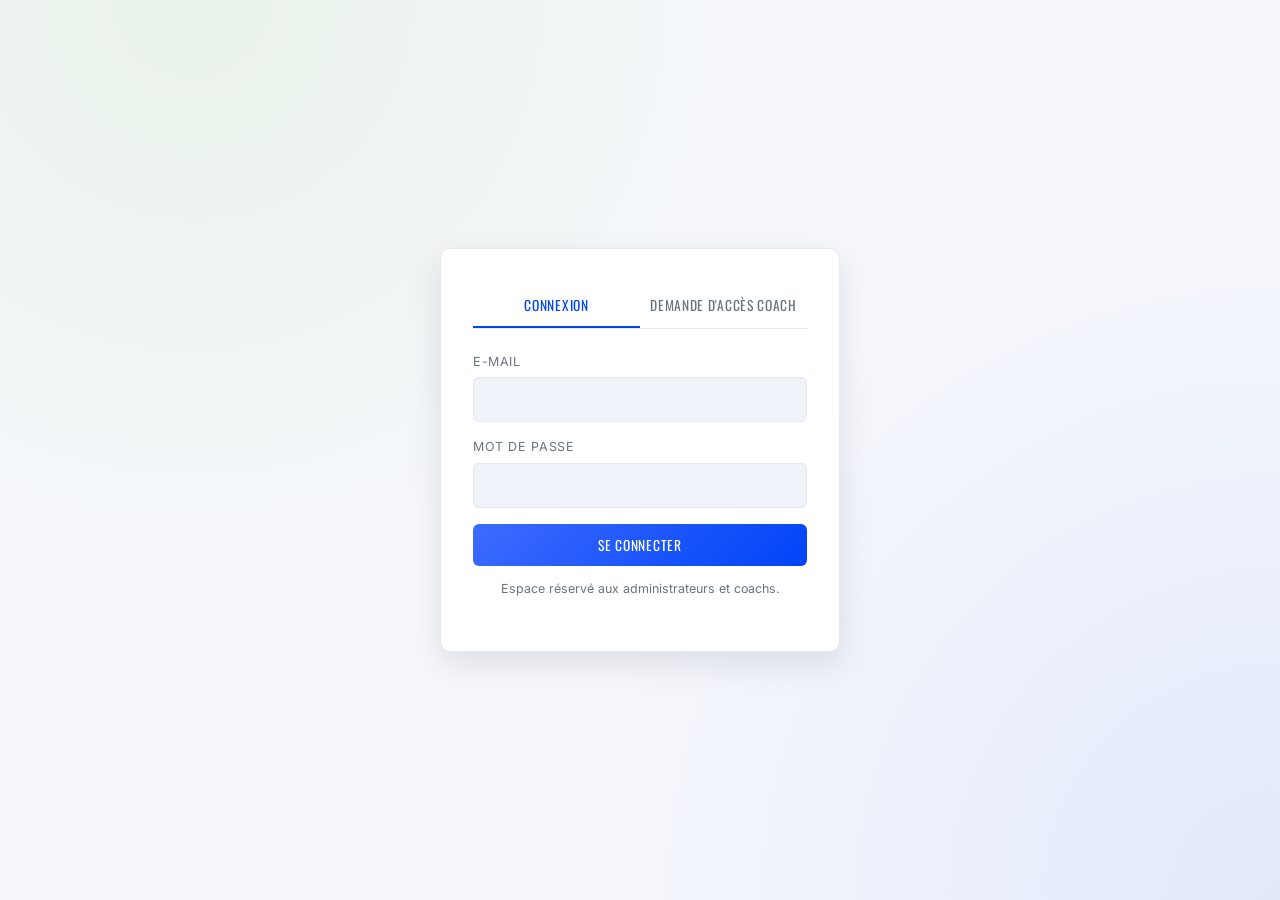
<file: index.html>
<!DOCTYPE html>
<html lang="fr">
<head>
<meta charset="UTF-8">
<meta name="viewport" content="width=device-width, initial-scale=1.0">
<title>ON'SPORT — Connexion</title>
<link rel="preconnect" href="https://fonts.googleapis.com">
<link href="https://fonts.googleapis.com/css2?family=Oswald:wght@500;600;700&family=Inter:wght@400;500;600&display=swap" rel="stylesheet">
<link rel="stylesheet" href="https://cdn.jsdelivr.net/npm/bootstrap@5.3.3/dist/css/bootstrap.min.css">
<link rel="stylesheet" href="css/styles.css?v=1783541142">
</head>
<body>

<div class="auth-shell">
  <div class="auth-card">
    <div id="logo-slot"></div>

    <div class="auth-tabs">
      <button id="tab-login" class="active">Connexion</button>
      <button id="tab-signup">Demande d'accès coach</button>
    </div>

    <div id="msg-slot"></div>

    <!-- LOGIN -->
    <form id="form-login">
      <div class="field">
        <label for="login-email">E-mail</label>
        <input type="email" id="login-email" required autocomplete="email">
      </div>
      <div class="field">
        <label for="login-password">Mot de passe</label>
        <input type="password" id="login-password" required autocomplete="current-password">
      </div>
      <button type="submit" class="btn btn-primary">Se connecter</button>
      <p class="hint">Espace réservé aux administrateurs et coachs.</p>
    </form>

    <!-- SIGNUP (coach) -->
    <form id="form-signup" style="display:none;">
      <div class="field-row">
        <div class="field">
          <label for="su-first">Prénom</label>
          <input type="text" id="su-first" required>
        </div>
        <div class="field">
          <label for="su-last">Nom</label>
          <input type="text" id="su-last" required>
        </div>
      </div>
      <div class="field">
        <label for="su-phone">Téléphone</label>
        <input type="tel" id="su-phone">
      </div>
      <div class="field">
        <label for="su-email">E-mail</label>
        <input type="email" id="su-email" required autocomplete="email">
      </div>
      <div class="field">
        <label for="su-password">Mot de passe</label>
        <input type="password" id="su-password" required minlength="6" autocomplete="new-password">
      </div>
      <button type="submit" class="btn btn-primary">Envoyer ma demande</button>
      <p class="hint">Votre compte sera activé par un administrateur avant de pouvoir vous connecter.</p>
    </form>
  </div>
</div>

<script type="module">
import { supabase } from './js/supabaseClient.js';
import { renderLogo } from './assets/logo-inline.js';

renderLogo(document.getElementById('logo-slot'), { size: 40, editable: true });

const tabLogin = document.getElementById('tab-login');
const tabSignup = document.getElementById('tab-signup');
const formLogin = document.getElementById('form-login');
const formSignup = document.getElementById('form-signup');
const msgSlot = document.getElementById('msg-slot');

function showMsg(text, type = 'info') {
  msgSlot.innerHTML = `<div class="msg msg-${type}">${text}</div>`;
}
function clearMsg() { msgSlot.innerHTML = ''; }

tabLogin.addEventListener('click', () => {
  tabLogin.classList.add('active');
  tabSignup.classList.remove('active');
  formLogin.style.display = 'block';
  formSignup.style.display = 'none';
  clearMsg();
});
tabSignup.addEventListener('click', () => {
  tabSignup.classList.add('active');
  tabLogin.classList.remove('active');
  formSignup.style.display = 'block';
  formLogin.style.display = 'none';
  clearMsg();
});

// --- Redirection si déjà connecté ---
async function routeIfLoggedIn() {
  const { data: { session } } = await supabase.auth.getSession();
  if (!session) return;

  const { data: profile, error } = await supabase
    .from('app_users')
    .select('role, is_active')
    .eq('user_id', session.user.id)
    .single();

  if (error || !profile) return;

  if (!profile.is_active) {
    showMsg("Votre compte est en attente d'activation par un administrateur.", 'info');
    return;
  }
  if (profile.role === 'admin') {
    window.location.href = 'admin.html';
  } else {
    window.location.href = 'coach.html';
  }
}
routeIfLoggedIn();

// --- Connexion ---
formLogin.addEventListener('submit', async (e) => {
  e.preventDefault();
  clearMsg();
  const email = document.getElementById('login-email').value.trim();
  const password = document.getElementById('login-password').value;

  const { error } = await supabase.auth.signInWithPassword({ email, password });
  if (error) {
    showMsg("Identifiants incorrects ou compte inconnu.", 'error');
    return;
  }
  await routeIfLoggedIn();
});

// --- Inscription (demande d'accès coach) ---
formSignup.addEventListener('submit', async (e) => {
  e.preventDefault();
  clearMsg();

  const first_name = document.getElementById('su-first').value.trim();
  const last_name = document.getElementById('su-last').value.trim();
  const phone = document.getElementById('su-phone').value.trim();
  const email = document.getElementById('su-email').value.trim();
  const password = document.getElementById('su-password').value;

  const { error } = await supabase.auth.signUp({
    email,
    password,
    options: {
      data: { first_name, last_name, phone, role: 'coach' },
    },
  });

  if (error) {
    showMsg(error.message, 'error');
    return;
  }
  showMsg("Demande envoyée. Un administrateur doit activer votre compte avant votre première connexion.", 'success');
  formSignup.reset();
});
</script>
</body>
</html>
</file>
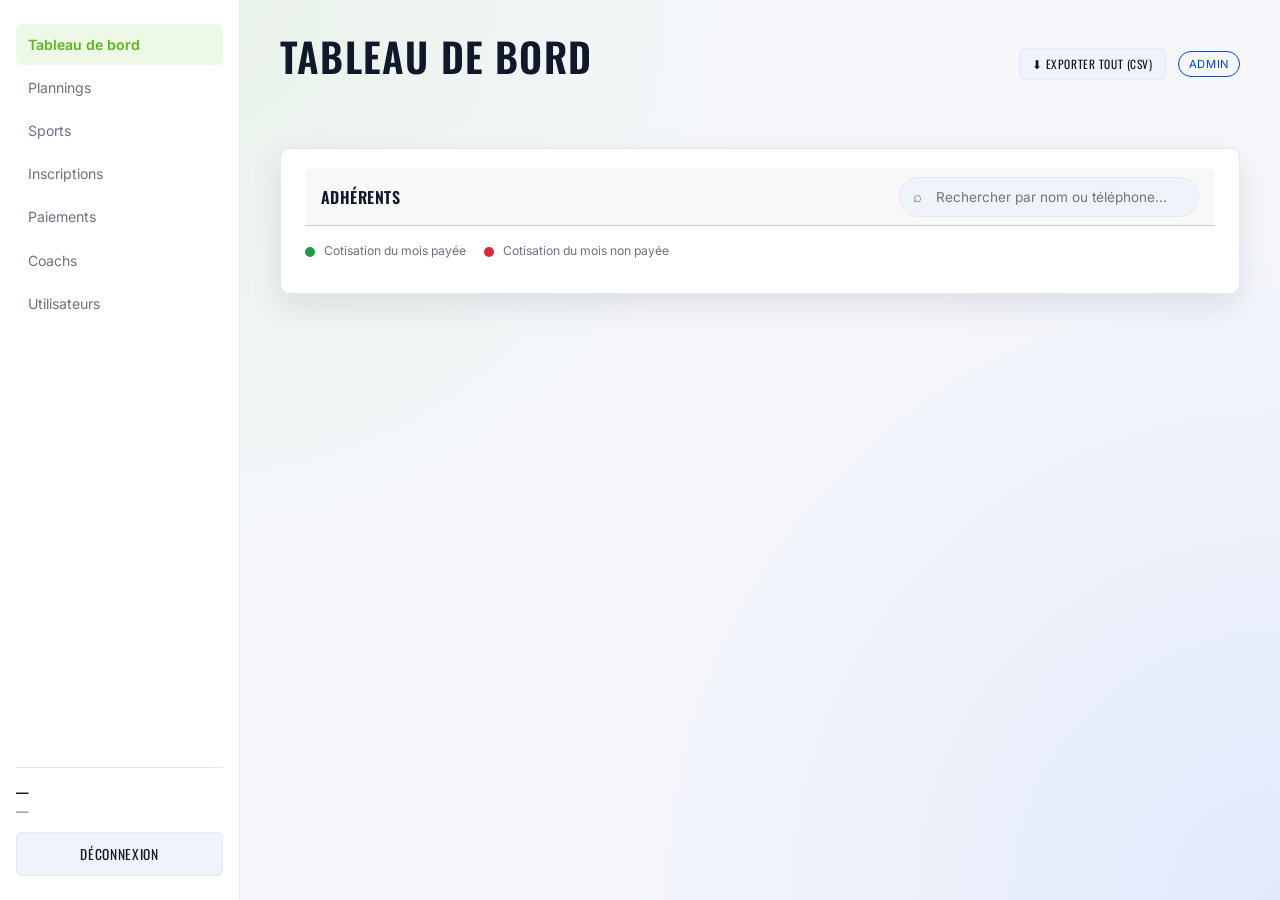
<file: admin.html>
<!DOCTYPE html>
<html lang="fr">
<head>
<meta charset="UTF-8">
<meta name="viewport" content="width=device-width, initial-scale=1.0">
<title>ON'SPORT — Administration</title>
<link rel="preconnect" href="https://fonts.googleapis.com">
<link href="https://fonts.googleapis.com/css2?family=Oswald:wght@500;600;700&family=Inter:wght@400;500;600&display=swap" rel="stylesheet">
<link rel="stylesheet" href="https://cdn.jsdelivr.net/npm/bootstrap@5.3.3/dist/css/bootstrap.min.css">
<link rel="stylesheet" href="css/styles.css?v=1783541142">
</head>
<body>

<!-- Barre mobile (visible uniquement sur petit écran) -->
<nav class="navbar navbar-mobile d-md-none">
  <div class="container-fluid">
    <button class="btn btn-secondary btn-sm" type="button" data-bs-toggle="offcanvas" data-bs-target="#navOffcanvas" aria-controls="navOffcanvas">
      ☰ Menu
    </button>
    <div id="logo-slot-mobile"></div>
  </div>
</nav>

<!-- Offcanvas : menu de navigation sur mobile -->
<div class="offcanvas offcanvas-start" tabindex="-1" id="navOffcanvas" aria-labelledby="navOffcanvasLabel">
  <div class="offcanvas-header">
    <div id="logo-slot-offcanvas"></div>
    <button type="button" class="btn-close" data-bs-dismiss="offcanvas" aria-label="Fermer"></button>
  </div>
  <div class="offcanvas-body d-flex flex-column">
    <nav class="nav-group flex-grow-1">
      <button class="nav-item active" data-section="dashboard">Tableau de bord</button>
      <button class="nav-item" data-section="schedules">Plannings</button>
      <button class="nav-item" data-section="sports">Sports</button>
      <button class="nav-item" data-section="memberships">Inscriptions</button>
      <button class="nav-item" data-section="payments">Paiements</button>
      <button class="nav-item" data-section="coaches">Coachs</button>
      <button class="nav-item" data-section="users">Utilisateurs</button>
    </nav>
    <div class="sidebar-footer">
      <div class="who">
        <strong id="who-name-mobile">—</strong>
        <span id="who-role-mobile">—</span>
      </div>
      <button class="btn btn-secondary" id="btn-logout-mobile" style="width:100%;">Déconnexion</button>
    </div>
  </div>
</div>

<div class="app-shell">
  <aside class="sidebar d-none d-md-flex">
    <div id="logo-slot"></div>

    <nav>
      <div class="nav-group">
        <button class="nav-item active" data-section="dashboard">Tableau de bord</button>
        <button class="nav-item" data-section="schedules">Plannings</button>
        <button class="nav-item" data-section="sports">Sports</button>
        <button class="nav-item" data-section="memberships">Inscriptions</button>
        <button class="nav-item" data-section="payments">Paiements</button>
        <button class="nav-item" data-section="coaches">Coachs</button>
        <button class="nav-item" data-section="users">Utilisateurs</button>
      </div>
    </nav>

    <div class="sidebar-footer">
      <div class="who">
        <strong id="who-name">—</strong>
        <span id="who-role">—</span>
      </div>
      <button class="btn btn-secondary" id="btn-logout" style="width:100%;">Déconnexion</button>
    </div>
  </aside>

  <main class="main">
    <div class="main-header">
      <h1 id="section-title">Tableau de bord</h1>
      <div class="main-header-actions">
        <button class="btn btn-secondary btn-sm" id="btn-export-csv">⬇ Exporter tout (CSV)</button>
        <span class="badge-role">Admin</span>
      </div>
    </div>

    <div id="msg-slot"></div>

    <!-- DASHBOARD -->
    <section class="section active" id="sec-dashboard">
      <div class="stat-grid" id="stat-grid"></div>
      <div class="card">
        <div class="card-header">
          <h3>Adhérents</h3>
          <div class="search-box">
            <span class="search-box-icon">⌕</span>
            <input type="text" id="search-dashboard-members" placeholder="Rechercher par nom ou téléphone...">
          </div>
        </div>
        <div class="adherent-legend">
          <span><i class="legend-dot dot-paid"></i> Cotisation du mois payée</span>
          <span><i class="legend-dot dot-unpaid"></i> Cotisation du mois non payée</span>
        </div>
        <div class="adherent-list" id="dash-adherents"></div>
      </div>
    </section>

    <!-- SCHEDULES / PLANNINGS -->
    <section class="section" id="sec-schedules">
      <div class="card">
        <div class="card-header">
          <h3>Planning hebdomadaire</h3>
          <button class="btn btn-primary btn-sm" id="btn-add-schedule">+ Nouveau créneau</button>
        </div>
        <div class="week-grid" id="week-grid"></div>
      </div>
      <div class="card">
        <div class="card-header"><h3>Tous les créneaux</h3></div>
        <div class="table-responsive"><table><thead><tr><th>Nom</th><th>Sport</th><th>Jour</th><th>Horaire</th><th>Lieu</th><th>Âge</th><th>Capacité</th><th>Actif</th><th></th></tr></thead>
        <tbody id="tbl-schedules"></tbody></table></div>
      </div>
    </section>

    <!-- SPORTS -->
    <section class="section" id="sec-sports">
      <div class="card">
        <div class="card-header">
          <h3>Sports proposés</h3>
          <button class="btn btn-primary btn-sm" id="btn-add-sport">+ Nouveau sport</button>
        </div>
        <div class="table-responsive"><table><thead><tr><th>Nom</th><th>Description</th><th>Actif</th><th></th></tr></thead>
        <tbody id="tbl-sports"></tbody></table></div>
      </div>
    </section>

    <!-- MEMBERSHIPS / INSCRIPTIONS (membre + parent/tuteur + sport(s), tout dans le même écran) -->
    <section class="section" id="sec-memberships">
      <div class="card">
        <div class="card-header">
          <h3>Inscriptions</h3>
          <button class="btn btn-primary btn-sm" id="btn-add-membership">+ Nouvelle inscription</button>
        </div>
        <div class="toolbar">
          <input type="text" id="search-members" placeholder="Rechercher un membre ou un parent...">
        </div>
        <div class="table-responsive"><table><thead><tr><th>N°</th><th>Membre</th><th>Naissance</th><th>Parent / Tuteur</th><th>Téléphone</th><th>Sport(s)</th><th>Statut</th><th></th></tr></thead>
        <tbody id="tbl-memberships"></tbody></table></div>
      </div>
    </section>

    <!-- PAYMENTS -->
    <section class="section" id="sec-payments">
      <div class="card">
        <div class="card-header">
          <h3>Paiements</h3>
          <button class="btn btn-primary btn-sm" id="btn-add-payment">+ Nouveau paiement</button>
        </div>
        <div class="table-responsive"><table><thead><tr><th>Date</th><th>Membre</th><th>Type</th><th>Montant</th><th>Méthode</th><th>Statut</th><th></th></tr></thead>
        <tbody id="tbl-payments"></tbody></table></div>
      </div>
    </section>

    <!-- COACHES -->
    <section class="section" id="sec-coaches">
      <div class="card">
        <div class="card-header">
          <h3>Fiches coachs</h3>
          <div style="display:flex;gap:8px;">
            <button class="btn btn-primary btn-sm" id="btn-create-coach-account">+ Créer un coach</button>
            <button class="btn btn-secondary btn-sm" id="btn-add-coach">+ Fiche depuis un compte existant</button>
          </div>
        </div>
        <p class="hint" style="text-align:left;margin-top:-6px;">"+ Créer un coach" crée directement le compte, l'active et prépare sa fiche. L'autre bouton sert seulement si le coach s'est déjà inscrit lui-même via la page de connexion.</p>
        <div class="table-responsive"><table><thead><tr><th>Nom</th><th>Spécialité</th><th>Embauche</th><th></th></tr></thead>
        <tbody id="tbl-coaches"></tbody></table></div>
      </div>
      <div class="card">
        <div class="card-header">
          <h3>Affectations aux créneaux</h3>
          <button class="btn btn-primary btn-sm" id="btn-add-assignment">+ Nouvelle affectation</button>
        </div>
        <div class="table-responsive"><table><thead><tr><th>Coach</th><th>Créneau</th><th>Rôle</th><th>Depuis</th><th>Jusqu'à</th><th>Actif</th><th></th></tr></thead>
        <tbody id="tbl-assignments"></tbody></table></div>
      </div>
    </section>

    <!-- USERS -->
    <section class="section" id="sec-users">
      <div class="card">
        <div class="card-header"><h3>Comptes utilisateurs</h3></div>
        <p class="hint" style="text-align:left;margin-top:-6px;">Activez les demandes d'accès coach et attribuez les rôles ici.</p>
        <div class="table-responsive"><table><thead><tr><th>Nom</th><th>Téléphone</th><th>Rôle</th><th>Statut</th><th></th></tr></thead>
        <tbody id="tbl-users"></tbody></table></div>
      </div>
    </section>

  </main>
</div>

<!-- Modal générique -->
<div class="kg-modal-backdrop" id="modal-backdrop">
  <div class="kg-modal">
    <div class="kg-modal-header">
      <h3 id="modal-title">Titre</h3>
      <button class="kg-modal-close" id="modal-close">&times;</button>
    </div>
    <form id="modal-form"></form>
  </div>
</div>

<script src="https://cdn.jsdelivr.net/npm/bootstrap@5.3.3/dist/js/bootstrap.bundle.min.js"></script>
<script type="module" src="js/admin.js?v=1783541142"></script>
</body>
</html>
</file>
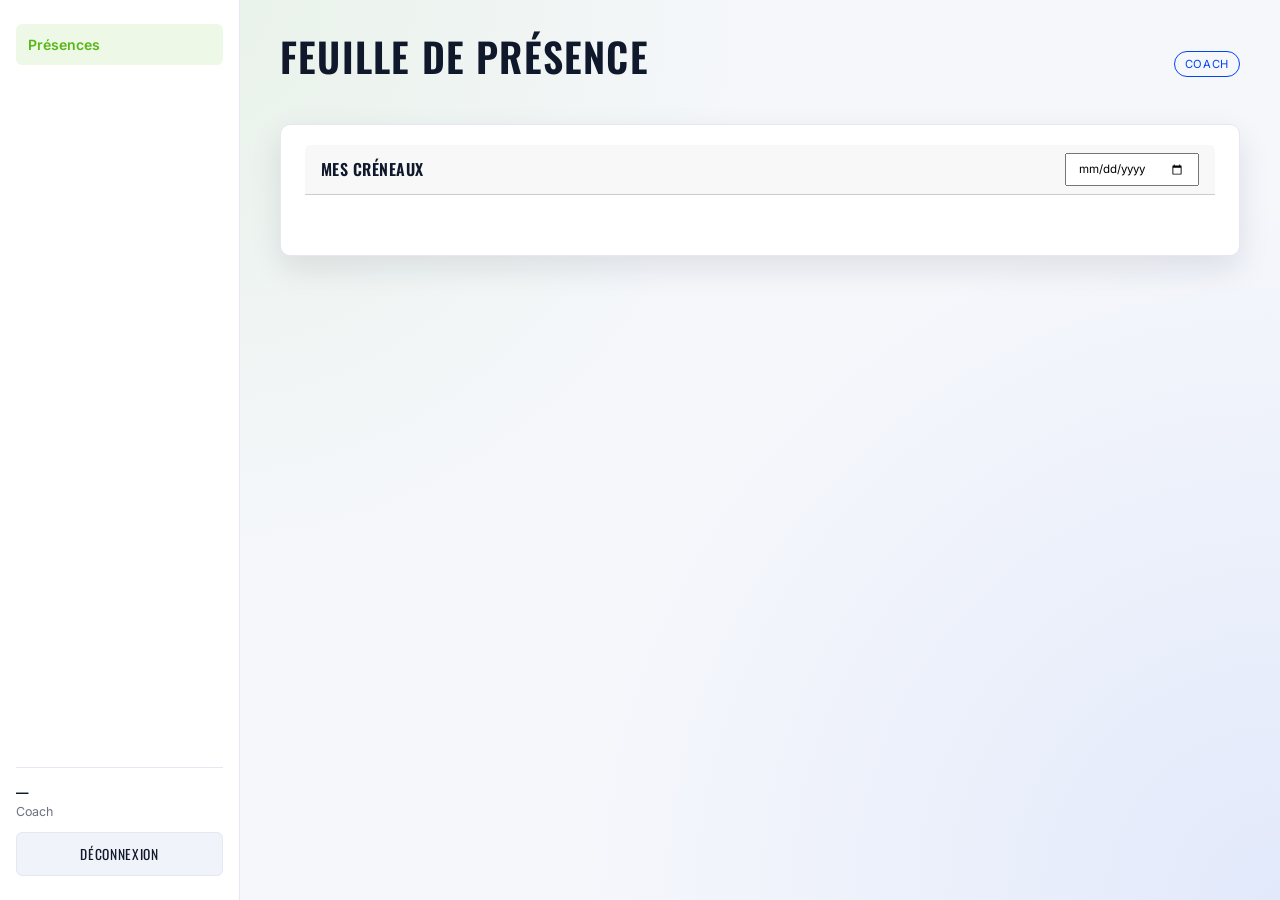
<file: coach.html>
<!DOCTYPE html>
<html lang="fr">
<head>
<meta charset="UTF-8">
<meta name="viewport" content="width=device-width, initial-scale=1.0">
<title>ON'SPORT — Espace Coach</title>
<link rel="preconnect" href="https://fonts.googleapis.com">
<link href="https://fonts.googleapis.com/css2?family=Oswald:wght@500;600;700&family=Inter:wght@400;500;600&display=swap" rel="stylesheet">
<link rel="stylesheet" href="https://cdn.jsdelivr.net/npm/bootstrap@5.3.3/dist/css/bootstrap.min.css">
<link rel="stylesheet" href="css/styles.css?v=1783541142">
</head>
<body class="coach-page">

<div class="app-shell">
  <aside class="sidebar">
    <div id="logo-slot"></div>
    <nav>
      <div class="nav-group">
        <button class="nav-item active">Présences</button>
      </div>
    </nav>
    <div class="sidebar-footer">
      <div class="who">
        <strong id="who-name">—</strong>
        <span>Coach</span>
      </div>
      <button class="btn btn-secondary" id="btn-logout" style="width:100%;">Déconnexion</button>
    </div>
  </aside>

  <main class="main">
    <div class="main-header">
      <h1>Feuille de présence</h1>
      <span class="badge-role">Coach</span>
    </div>

    <div id="msg-slot"></div>

    <div class="card">
      <div class="card-header">
        <h3>Mes créneaux</h3>
        <input type="date" id="att-date" class="btn-sm">
      </div>
      <div class="schedule-picker" id="schedule-picker"></div>
    </div>

    <div class="card" id="attendance-card" style="display:none;">
      <div class="card-header">
        <h3 id="attendance-title">Membres inscrits</h3>
        <button class="btn btn-primary btn-sm" id="btn-save-attendance">Enregistrer la présence</button>
      </div>
      <div id="attendance-list"></div>
    </div>
  </main>
</div>

<script src="https://cdn.jsdelivr.net/npm/bootstrap@5.3.3/dist/js/bootstrap.bundle.min.js"></script>
<script type="module" src="js/coach.js?v=1783541142"></script>
</body>
</html>
</file>
<file: css/styles.css>
/* =====================================================================
   ON'SPORT — Design tokens
   Fond ivoire/blanc, vert dynamique, bleu royal, texte encre.
   Display: Oswald (condensée, affiche de salle de sport)
   Body: Inter
   ===================================================================== */

:root {
  --bg: #F5F7FB;
  --surface: #FFFFFF;
  --surface-2: #F0F3FA;
  --line: #E3E8F1;
  --green: #57B816;
  --green-soft: #8BEA14;
  --blue: #0044F7;
  --blue-soft: #3D6BFF;
  --crimson: #D6293A;
  --ink: #10182B;
  --muted: #6B7280;
  --success: #1D9A4E;
  --warning: #C77D0E;
  --danger: #D6293A;

  --font-display: 'Oswald', sans-serif;
  --font-body: 'Inter', sans-serif;

  --radius: 10px;
  --shadow: 0 12px 32px rgba(16,24,43,0.10);
}

* { box-sizing: border-box; }

html, body {
  margin: 0;
  padding: 0;
  background: var(--bg);
  color: var(--ink);
  font-family: var(--font-body);
  min-height: 100vh;
  -webkit-font-smoothing: antialiased;
}

body {
  background-image:
    radial-gradient(circle at 15% 0%, rgba(87,184,22,0.08), transparent 40%),
    radial-gradient(circle at 100% 100%, rgba(0,68,247,0.08), transparent 45%);
  background-attachment: fixed;
}

h1, h2, h3, h4 {
  font-family: var(--font-display);
  text-transform: uppercase;
  letter-spacing: 0.03em;
  font-weight: 600;
  margin: 0 0 0.4em 0;
  color: var(--ink);
}

a { color: var(--blue); }

button, input, select, textarea {
  font-family: var(--font-body);
}

/* ---------- Logo / signature (image uploadée par l'utilisateur) ---------- */

.kg-logo {
  display: flex;
  align-items: center;
  gap: 12px;
  flex-wrap: wrap;
}

.kg-logo img { flex-shrink: 0; display: block; }

.kg-logo-placeholder {
  display: flex;
  align-items: center;
  justify-content: center;
  border: 1px dashed var(--line);
  border-radius: 8px;
  color: var(--muted);
  font-size: 0.68rem;
  text-transform: uppercase;
  letter-spacing: 0.04em;
  background: var(--surface-2);
  flex-shrink: 0;
}

.kg-logo-edit-btn {
  border: 1px solid var(--line);
  background: var(--surface-2);
  color: var(--blue);
  border-radius: 6px;
  padding: 4px 10px;
  font-size: 0.7rem;
  cursor: pointer;
  white-space: nowrap;
}
.kg-logo-edit-btn:hover { border-color: var(--blue); }

.kg-logo-remove-btn {
  border: 1px solid var(--line);
  background: var(--surface-2);
  color: var(--crimson);
  border-radius: 6px;
  width: 22px;
  height: 22px;
  line-height: 1;
  cursor: pointer;
  font-size: 0.9rem;
}
.kg-logo-remove-btn:hover { border-color: var(--crimson); }

/* ---------- Layout: auth ---------- */

.auth-shell {
  min-height: 100vh;
  display: flex;
  align-items: center;
  justify-content: center;
  padding: 24px;
}

.auth-card {
  width: 100%;
  max-width: 400px;
  background: var(--surface);
  border: 1px solid var(--line);
  border-radius: var(--radius);
  box-shadow: var(--shadow);
  padding: 36px 32px;
}

.auth-card .kg-logo {
  justify-content: center;
  margin-bottom: 28px;
}

.auth-tabs {
  display: flex;
  border-bottom: 1px solid var(--line);
  margin-bottom: 24px;
}

.auth-tabs button {
  flex: 1;
  background: none;
  border: none;
  color: var(--muted);
  font-family: var(--font-display);
  text-transform: uppercase;
  letter-spacing: 0.05em;
  font-size: 0.85rem;
  padding: 10px 0;
  cursor: pointer;
  border-bottom: 2px solid transparent;
}

.auth-tabs button.active {
  color: var(--blue);
  border-bottom-color: var(--blue);
}

.field {
  margin-bottom: 16px;
}

.field label {
  display: block;
  font-size: 0.78rem;
  text-transform: uppercase;
  letter-spacing: 0.05em;
  color: var(--muted);
  margin-bottom: 6px;
}

.field input, .field select, .field textarea {
  width: 100%;
  background: var(--surface-2);
  border: 1px solid var(--line);
  border-radius: 6px;
  padding: 10px 12px;
  color: var(--ink);
  font-size: 0.95rem;
}

.field input:focus, .field select:focus, .field textarea:focus {
  outline: 2px solid var(--blue);
  outline-offset: 1px;
  border-color: var(--blue);
}

.field-row {
  display: flex;
  gap: 12px;
}
.field-row .field { flex: 1; }

.field-hint {
  font-size: 0.72rem;
  color: var(--muted);
  margin-top: -10px;
  margin-bottom: 14px;
}

.field-group {
  border: 1px dashed var(--line);
  border-radius: 8px;
  padding: 12px 14px;
  margin-bottom: 12px;
  background: var(--surface-2);
}
.field-group-title {
  font-family: var(--font-display);
  text-transform: uppercase;
  font-size: 0.78rem;
  letter-spacing: 0.05em;
  color: var(--blue);
  margin-bottom: 10px;
}

.btn {
  display: inline-flex;
  align-items: center;
  justify-content: center;
  gap: 8px;
  border: none;
  border-radius: 6px;
  padding: 11px 20px;
  font-family: var(--font-display);
  text-transform: uppercase;
  letter-spacing: 0.05em;
  font-size: 0.85rem;
  cursor: pointer;
  transition: transform 0.08s ease, filter 0.15s ease;
}
.btn:active { transform: scale(0.98); }

.btn-primary {
  background: linear-gradient(135deg, var(--blue-soft), var(--blue));
  color: #FFFFFF;
  width: 100%;
}
.btn-primary:hover { filter: brightness(1.08); }

.btn-secondary {
  background: var(--surface-2);
  border: 1px solid var(--line);
  color: var(--ink);
}
.btn-secondary:hover { border-color: var(--blue); }

.btn-danger {
  background: rgba(214,41,58,0.10);
  border: 1px solid var(--crimson);
  color: var(--crimson);
}

.btn-sm { padding: 6px 12px; font-size: 0.72rem; }

.msg {
  font-size: 0.85rem;
  padding: 10px 12px;
  border-radius: 6px;
  margin-bottom: 16px;
}
.msg-error { background: rgba(214,41,58,0.10); border: 1px solid var(--crimson); color: var(--crimson); }
.msg-success { background: rgba(29,154,78,0.10); border: 1px solid var(--success); color: var(--success); }
.msg-info { background: rgba(0,68,247,0.08); border: 1px solid var(--blue); color: var(--blue); }

.hint {
  font-size: 0.78rem;
  color: var(--muted);
  margin-top: 14px;
  text-align: center;
}

/* ---------- Layout: dashboard ---------- */

.app-shell {
  display: grid;
  grid-template-columns: 240px 1fr;
  min-height: 100vh;
}

.sidebar {
  background: var(--surface);
  border-right: 1px solid var(--line);
  padding: 24px 16px;
  display: flex;
  flex-direction: column;
}

.sidebar .kg-logo { margin-bottom: 32px; padding-left: 4px; }

.nav-group { margin-bottom: 4px; }

.nav-item {
  display: flex;
  align-items: center;
  gap: 10px;
  padding: 10px 12px;
  border-radius: 6px;
  color: var(--muted);
  font-size: 0.88rem;
  cursor: pointer;
  margin-bottom: 2px;
  border: none;
  background: none;
  width: 100%;
  text-align: left;
  font-family: var(--font-body);
}

.nav-item:hover { background: var(--surface-2); color: var(--ink); }
.nav-item.active { background: rgba(87,184,22,0.10); color: var(--green); font-weight: 600; }

.sidebar-footer {
  margin-top: auto;
  padding-top: 16px;
  border-top: 1px solid var(--line);
}

.sidebar-footer .who {
  font-size: 0.78rem;
  color: var(--muted);
  margin-bottom: 10px;
}
.sidebar-footer .who strong { color: var(--ink); display: block; }

.main {
  padding: 32px 40px;
  overflow-x: auto;
}

.main-header {
  display: flex;
  align-items: center;
  justify-content: space-between;
  margin-bottom: 28px;
  gap: 12px;
  flex-wrap: wrap;
}

.main-header-actions {
  display: flex;
  align-items: center;
  gap: 12px;
}

.main-header .badge-role {
  font-size: 0.7rem;
  text-transform: uppercase;
  letter-spacing: 0.06em;
  padding: 4px 10px;
  border-radius: 20px;
  border: 1px solid var(--blue);
  color: var(--blue);
}

.section { display: none; }
.section.active { display: block; }

.card {
  background: var(--surface);
  border: 1px solid var(--line);
  border-radius: var(--radius);
  padding: 20px 24px;
  margin-bottom: 20px;
  box-shadow: var(--shadow);
}

.card-header {
  display: flex;
  align-items: center;
  justify-content: space-between;
  margin-bottom: 16px;
  gap: 12px;
  flex-wrap: wrap;
}

.card-header h3 { margin: 0; font-size: 1rem; color: var(--ink); }

.stat-grid {
  display: grid;
  grid-template-columns: repeat(auto-fit, minmax(180px, 1fr));
  gap: 16px;
  margin-bottom: 24px;
}

.stat-card {
  background: var(--surface);
  border: 1px solid var(--line);
  border-radius: var(--radius);
  padding: 18px 20px;
  position: relative;
  overflow: hidden;
  box-shadow: var(--shadow);
}
.stat-card::before {
  content: '';
  position: absolute;
  top: 0; left: 0; bottom: 0;
  width: 3px;
  background: linear-gradient(var(--green), var(--blue));
}
.stat-card .stat-label {
  font-size: 0.72rem;
  text-transform: uppercase;
  letter-spacing: 0.05em;
  color: var(--muted);
  margin-bottom: 6px;
}
.stat-card .stat-value {
  font-family: var(--font-display);
  font-size: 1.9rem;
  color: var(--ink);
}

/* ---------- Dashboard stat cards v2 : adhérents (avec sous-stat) + planning du jour ---------- */

.stat-card-members {
  display: flex;
  flex-direction: column;
  gap: 10px;
}

.stat-substat {
  display: inline-flex;
  align-items: center;
  gap: 6px;
  width: fit-content;
  font-size: 0.7rem;
  font-weight: 600;
  text-transform: uppercase;
  letter-spacing: 0.03em;
  padding: 4px 10px 4px 8px;
  border-radius: 20px;
}
.stat-substat-dot { width: 7px; height: 7px; border-radius: 50%; flex-shrink: 0; }
.stat-substat.warn { background: rgba(214,41,58,0.10); color: var(--crimson); }
.stat-substat.warn .stat-substat-dot { background: var(--crimson); }
.stat-substat.ok { background: rgba(29,154,78,0.10); color: var(--success); }
.stat-substat.ok .stat-substat-dot { background: var(--success); }

.stat-card-today {
  grid-column: span 2;
  display: flex;
  flex-direction: column;
}
.stat-card-today::before { background: linear-gradient(var(--blue), var(--green)); }

.stat-card-today-header {
  display: flex;
  align-items: baseline;
  justify-content: space-between;
  gap: 10px;
  margin-bottom: 12px;
}
.stat-today-date {
  font-family: var(--font-display);
  text-transform: uppercase;
  font-size: 0.76rem;
  letter-spacing: 0.03em;
  color: var(--blue);
  white-space: nowrap;
}

.today-schedule-list {
  display: flex;
  flex-direction: column;
  gap: 6px;
  max-height: 150px;
  overflow-y: auto;
  padding-right: 2px;
}
.today-schedule-item {
  display: flex;
  align-items: center;
  gap: 10px;
  padding: 6px 10px;
  border-radius: 6px;
  background: var(--surface-2);
  font-size: 0.82rem;
}
.tsi-time {
  font-family: var(--font-display);
  color: var(--green);
  font-weight: 600;
  font-size: 0.76rem;
  white-space: nowrap;
}
.tsi-name { font-weight: 600; flex: 1 1 auto; }
.tsi-sport {
  color: var(--muted);
  font-size: 0.68rem;
  text-transform: uppercase;
  letter-spacing: 0.03em;
  white-space: nowrap;
}
.today-schedule-empty {
  color: var(--muted);
  font-size: 0.85rem;
  padding: 8px 0;
}

@media (max-width: 700px) {
  .stat-card-today { grid-column: 1 / -1; }
}

table {
  width: 100%;
  border-collapse: collapse;
  font-size: 0.88rem;
}
thead th {
  text-align: left;
  text-transform: uppercase;
  font-size: 0.7rem;
  letter-spacing: 0.05em;
  color: var(--muted);
  padding: 8px 10px;
  border-bottom: 1px solid var(--line);
}
tbody td {
  padding: 10px 10px;
  border-bottom: 1px solid var(--line);
  color: var(--ink);
}
tbody tr:hover { background: var(--surface-2); }

.pill {
  display: inline-block;
  padding: 3px 10px;
  border-radius: 20px;
  font-size: 0.72rem;
  text-transform: uppercase;
  letter-spacing: 0.03em;
}
.pill-active, .pill-present, .pill-paid { background: rgba(29,154,78,0.12); color: var(--success); }
.pill-pending, .pill-late { background: rgba(199,125,14,0.14); color: var(--warning); }
.pill-inactive, .pill-absent, .pill-cancelled, .pill-expired { background: rgba(214,41,58,0.10); color: var(--crimson); }
.pill-excused { background: rgba(107,114,128,0.14); color: var(--muted); }

.toolbar {
  display: flex;
  gap: 10px;
  align-items: center;
  flex-wrap: wrap;
  margin-bottom: 16px;
}

.toolbar input, .toolbar select {
  background: var(--surface-2);
  border: 1px solid var(--line);
  border-radius: 6px;
  padding: 8px 10px;
  color: var(--ink);
  font-size: 0.85rem;
}

.kg-modal-backdrop {
  position: fixed; inset: 0;
  background: rgba(16,24,43,0.45);
  display: none;
  align-items: center;
  justify-content: center;
  z-index: 1060;
  padding: 20px;
}
.kg-modal-backdrop.open { display: flex; }

.kg-modal {
  background: var(--surface);
  border: 1px solid var(--line);
  border-radius: var(--radius);
  padding: 24px 28px;
  width: 100%;
  max-width: 560px;
  max-height: 90vh;
  overflow-y: auto;
  box-shadow: var(--shadow);
}

.kg-modal-header {
  display: flex;
  justify-content: space-between;
  align-items: center;
  margin-bottom: 18px;
}
.kg-modal-header h3 { margin: 0; }
.kg-modal-close {
  background: none; border: none; color: var(--muted);
  font-size: 1.4rem; cursor: pointer; line-height: 1;
}

.kg-modal-actions {
  display: flex;
  gap: 10px;
  margin-top: 20px;
}
.kg-modal-actions .btn { flex: 1; }

/* ---------- Sport picker (multi-sport inscription) ---------- */

.sport-pick-list {
  display: flex;
  flex-direction: column;
  gap: 8px;
  margin-bottom: 16px;
}
.sport-pick {
  border: 1px solid var(--line);
  border-radius: 8px;
  padding: 10px 12px;
  background: var(--surface-2);
}
.sport-pick-head {
  display: flex;
  align-items: center;
  gap: 8px;
  font-weight: 600;
  cursor: pointer;
}
.sport-pick-head input { width: auto; }
.sport-pick-body {
  display: none;
  margin-top: 10px;
  padding-top: 10px;
  border-top: 1px dashed var(--line);
}
.sport-pick.checked .sport-pick-body { display: block; }
.sport-pick.checked { border-color: var(--green); }

/* ---------- Calendar / weekly grid (les créneaux couvrent toute leur durée) ---------- */

.week-grid {
  border: 1px solid var(--line);
  border-radius: var(--radius);
  overflow: hidden;
  background: var(--surface);
}
.wg-header {
  display: grid;
  grid-template-columns: 60px repeat(7, 1fr);
}
.wg-corner { border-bottom: 1px solid var(--line); }
.wg-header .wg-head {
  background: var(--surface-2);
  padding: 10px 6px;
  text-align: center;
  font-family: var(--font-display);
  text-transform: uppercase;
  font-size: 0.75rem;
  color: var(--blue);
  border-bottom: 1px solid var(--line);
  border-left: 1px solid var(--line);
}
.wg-body {
  display: grid;
  grid-template-columns: 60px repeat(7, 1fr);
  position: relative;
}
.wg-time-axis { position: relative; }
.wg-time-axis .wg-time {
  position: absolute;
  left: 0; right: 4px;
  transform: translateY(-50%);
  font-size: 0.68rem;
  color: var(--muted);
  text-align: right;
  padding-right: 4px;
}
.wg-day-col {
  position: relative;
  border-left: 1px solid var(--line);
  background-image: repeating-linear-gradient(to bottom, transparent, transparent 59px, var(--line) 60px);
}
.wg-event {
  position: absolute;
  left: 3px; right: 3px;
  background: linear-gradient(135deg, rgba(87,184,22,0.18), rgba(0,68,247,0.14));
  border-left: 3px solid var(--green);
  border-radius: 4px;
  padding: 3px 6px;
  font-size: 0.7rem;
  overflow: hidden;
  cursor: pointer;
  color: var(--ink);
}
.wg-event:hover { filter: brightness(0.97); z-index: 2; }
.wg-event .wg-event-name { font-weight: 600; line-height: 1.15; }
.wg-event .wg-t { color: var(--muted); font-size: 0.64rem; }

@media (max-width: 700px) {
  .wg-header, .wg-body { grid-template-columns: 40px repeat(7, 1fr); }
  .wg-header .wg-head { font-size: 0.6rem; padding: 6px 2px; }
  .wg-event { font-size: 0.6rem; padding: 2px 3px; }
  .wg-event .wg-t { display: none; }
}

/* ---------- Dashboard : zone de recherche intégrée à l'en-tête de la carte Adhérents ---------- */

.card-header .search-box {
  flex: 0 1 300px;
  margin-left: auto;
}

.search-box {
  position: relative;
  max-width: 360px;
}
.search-box-icon {
  position: absolute;
  left: 14px;
  top: 50%;
  transform: translateY(-50%);
  font-size: 0.95rem;
  color: var(--muted);
  pointer-events: none;
}
.search-box input {
  width: 100%;
  background: var(--surface-2);
  border: 1px solid var(--line);
  border-radius: 20px;
  padding: 9px 14px 9px 36px;
  font-size: 0.85rem;
  color: var(--ink);
  transition: border-color 0.15s ease, box-shadow 0.15s ease;
}
.search-box input:focus {
  outline: none;
  border-color: var(--blue);
  box-shadow: 0 0 0 3px rgba(0,68,247,0.12);
}

@media (max-width: 600px) {
  .card-header .search-box { flex-basis: 100%; margin-left: 0; }
  .search-box { max-width: none; }
}

/* ---------- Dashboard : liste scrollable des adhérents ---------- */

.adherent-legend {
  display: flex;
  gap: 18px;
  flex-wrap: wrap;
  font-size: 0.76rem;
  color: var(--muted);
  margin-bottom: 12px;
}
.legend-dot {
  display: inline-block;
  width: 10px;
  height: 10px;
  border-radius: 50%;
  margin-right: 6px;
  vertical-align: middle;
}
.dot-paid { background: var(--success); }
.dot-unpaid { background: var(--crimson); }

.adherent-list {
  max-height: 440px;
  overflow-y: auto;
  display: flex;
  flex-direction: column;
  gap: 6px;
  padding-right: 4px;
}
.adherent-row {
  display: flex;
  align-items: center;
  justify-content: space-between;
  gap: 14px;
  padding: 10px 14px;
  border-radius: 8px;
  border: 1px solid var(--line);
  cursor: pointer;
  flex-wrap: wrap;
  transition: filter 0.15s ease, transform 0.05s ease;
}
.adherent-row:hover { filter: brightness(0.97); }
.adherent-row:active { transform: scale(0.997); }
.adherent-row.paid { background: rgba(29,154,78,0.10); border-color: rgba(29,154,78,0.30); }
.adherent-row.unpaid { background: rgba(214,41,58,0.08); border-color: rgba(214,41,58,0.28); }

.adherent-main {
  display: flex;
  flex-direction: column;
  gap: 2px;
  flex: 1 1 160px;
  min-width: 140px;
}
.adherent-name { font-weight: 600; }
.adherent-phone { color: var(--muted); font-size: 0.82rem; }

.adherent-status {
  font-size: 0.72rem;
  text-transform: uppercase;
  letter-spacing: 0.03em;
  white-space: nowrap;
  font-weight: 600;
}
.adherent-row.paid .adherent-status { color: var(--success); }
.adherent-row.unpaid .adherent-status { color: var(--crimson); }

.adherent-actions {
  display: flex;
  gap: 6px;
  flex-shrink: 0;
}
.adherent-actions .btn { white-space: nowrap; }

@media (max-width: 600px) {
  .adherent-status { order: 2; }
  .adherent-actions { order: 3; flex-basis: 100%; }
  .adherent-actions .btn { flex: 1; }
}

/* ---------- Coach attendance ---------- */

.schedule-picker {
  display: grid;
  grid-template-columns: repeat(auto-fill, minmax(220px, 1fr));
  gap: 14px;
  margin-bottom: 24px;
}
.schedule-chip {
  background: var(--surface);
  border: 1px solid var(--line);
  border-radius: var(--radius);
  padding: 16px 18px;
  cursor: pointer;
  transition: border-color 0.15s ease;
}
.schedule-chip:hover, .schedule-chip.selected { border-color: var(--blue); }
.schedule-chip h4 { margin: 0 0 6px 0; font-size: 0.95rem; }
.schedule-chip .meta { font-size: 0.78rem; color: var(--muted); }

.attendance-row {
  display: flex;
  align-items: center;
  justify-content: space-between;
  padding: 10px 0;
  border-bottom: 1px solid var(--line);
}
.attendance-name { font-weight: 600; }
.attendance-sub { font-size: 0.75rem; color: var(--muted); }

.status-group { display: flex; gap: 6px; }
.status-btn {
  border: 1px solid var(--line);
  background: var(--surface-2);
  color: var(--muted);
  border-radius: 6px;
  padding: 6px 10px;
  font-size: 0.72rem;
  text-transform: uppercase;
  cursor: pointer;
}
.status-btn.on-present.selected { background: rgba(29,154,78,0.14); border-color: var(--success); color: var(--success); }
.status-btn.on-absent.selected { background: rgba(214,41,58,0.14); border-color: var(--crimson); color: var(--crimson); }
.status-btn.on-late.selected { background: rgba(199,125,14,0.16); border-color: var(--warning); color: var(--warning); }
.status-btn.on-excused.selected { background: rgba(107,114,128,0.16); border-color: var(--muted); color: var(--ink); }

.empty-state {
  text-align: center;
  padding: 40px 20px;
  color: var(--muted);
}
.empty-state h4 { color: var(--ink); }

:focus-visible { outline: 2px solid var(--blue); outline-offset: 2px; }

/* ---------- Bootstrap integration : barre mobile + offcanvas ---------- */

.navbar-mobile {
  background: var(--surface);
  border-bottom: 1px solid var(--line);
  padding: 10px 16px;
  position: sticky;
  top: 0;
  z-index: 1030;
}

.offcanvas {
  background: var(--surface);
  color: var(--ink);
  max-width: 280px;
}
.offcanvas .offcanvas-header { border-bottom: 1px solid var(--line); }
.offcanvas .nav-group { padding: 16px 0; }
.offcanvas .sidebar-footer { border-top: 1px solid var(--line); padding-top: 16px; }

@media (max-width: 767.98px) {
  .app-shell { display: block; }
  .main { padding: 16px; }
}

.table-responsive table { min-width: 640px; }

/* Espace coach : simple barre compacte sur mobile (un seul item de nav, pas besoin d'offcanvas). */
@media (max-width: 767.98px) {
  .coach-page .app-shell { display: block; }
  .coach-page .sidebar {
    flex-direction: row; flex-wrap: wrap; align-items: center; gap: 12px;
    position: sticky; top: 0; z-index: 1030;
    border-right: none; border-bottom: 1px solid var(--line);
    padding: 12px 16px;
  }
  .coach-page .sidebar nav { flex: 1; }
  .coach-page .sidebar-footer {
    display: flex; align-items: center; gap: 10px;
    margin-top: 0; padding-top: 0; border-top: none;
  }
  .coach-page .sidebar-footer .who { margin-bottom: 0; }
  .coach-page .main { padding: 16px; }
}
</file>
